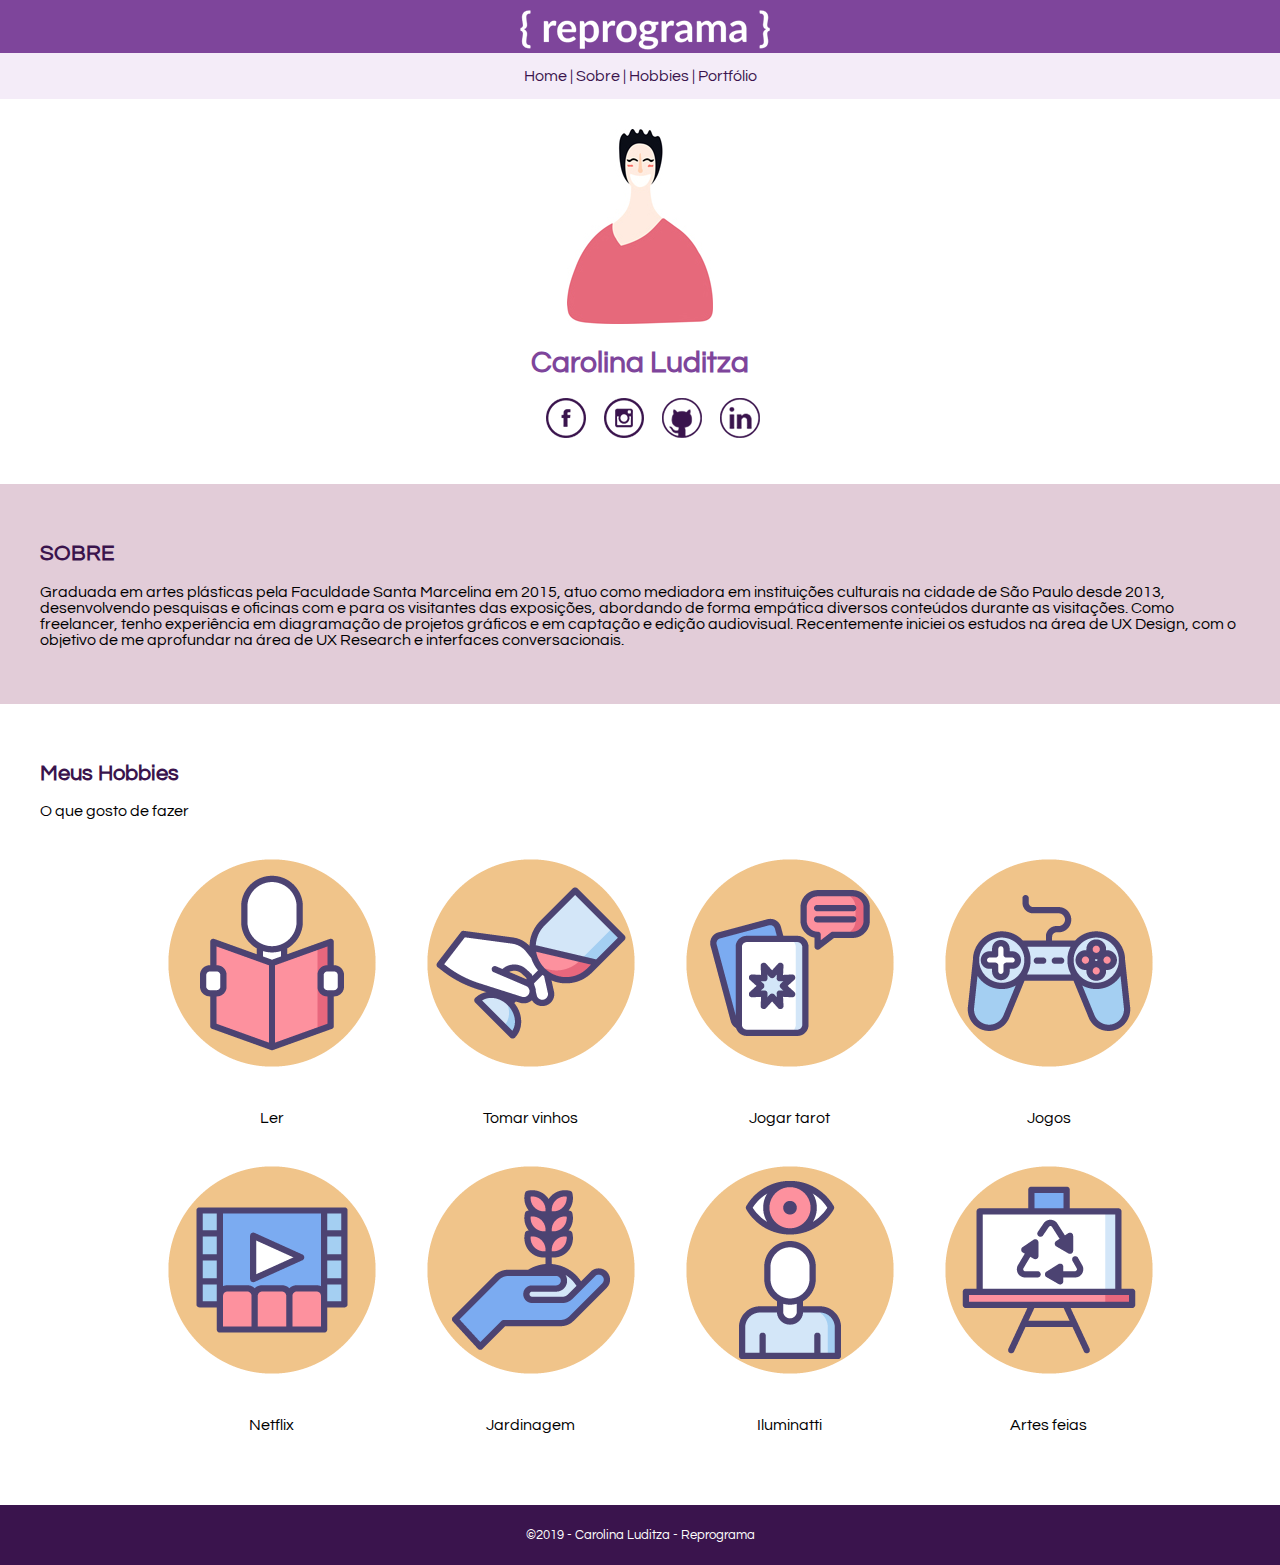
<file: index.html>
<!DOCTYPE html>
<html lang="PT-BR">
<head>
    <meta charset="UTF-8">
    <meta http-equiv="X-UA-Compatible" content="IE=edge">
    <title>Carolina Luditza</title>
    <link rel="shortcut icon" type="image/png" href="https://www.reprograma.com.br/assets/img/favicon.ico"/>
    <link rel="stylesheet" type="text/css" media="screen" href="main.css">
    <link href="https://fonts.googleapis.com/css?family=Questrial" rel="stylesheet"> 
    
</head>
<body>

    <div id="tudo">
        <header>
                <img src="imagem/logo-reprograma.png">
        </header>

<!--Menu de Navegação -->

        <nav id="menu">
                <a href="#boasvindas">Home</a> |
                <a href="#sobre">Sobre</a> |
                <a href="#sobre">Hobbies</a> |
                <a href="http://luditzacg.github.io/mulheres/mulheres">Portfólio</a> 
                
        </nav>



        <section id="boasvindas"> 

<!--Retrato escolhido-->
                <img src="imagem/retrato19.jpg">

<!--Seu nome -->                
                <h1> Carolina Luditza</h1>

<!--Suas Redes Sociais -->


        <ul class="icones-sociais">
            <li>
                <a href="http://pt-br.facebook.com/carolina.luditza" class="facebook">
                    Facebook
                </a>
            </li>
            <li>
                    <a href="http://pt-br.facebook.com/luditza_cg" class="instagram">
                        Instagram
                    </a>
                </li>
            <li>
                <a href="https://github.com/luditzacg" class="github">
                    Github
                </a>
            </li>
            <li>
                <a href="https://br.linkedin.com/in/carolinaluditza" class="linkedin">
                    LinkedIn
                </a>
            </li>
        </ul>
   

               
            </section>
        

       <section id="sobre"> 
           <h2>SOBRE</h2>
            <p>Graduada em artes plásticas pela Faculdade Santa Marcelina em 2015, atuo como mediadora em instituições culturais na cidade de São Paulo desde 2013, desenvolvendo pesquisas e oficinas com e para os visitantes das exposições, abordando de forma empática diversos conteúdos durante as visitações.
            Como freelancer, tenho experiência em diagramação de projetos gráficos e em captação e edição audiovisual. Recentemente iniciei os estudos na área de UX Design, com o objetivo de me aprofundar na área de UX Research e interfaces conversacionais.</p>
        
        </section>

        <section id="hobbies"> 
                <h2>Meus Hobbies</h2>
                 <p>O que gosto de fazer</p>
        <div class="icones">
                 <ul class="hobbies">
                        <li>
                            <img src="imagem/png/Reading.png">
                            <p>Ler</p>
                        </li>
                        <li>
                            <img src="imagem/png/Wine Tasting.png">
                            <p>Tomar vinhos</p>
                        </li>
                        <li>
                            <img src="imagem/png/Tarot Card Reading.png">
                            <p>Jogar tarot</p>
                        </li>
                        <li>
                            <img src="imagem/png/Video Gaming.png">
                            <p>Jogos</p>
                        </li>
                        <li>
                            <img src="imagem/png/Watching Movies.png">
                            <p>Netflix</p>
                        </li>
                        <li>
                            <img src="imagem/png/Organic Farming.png">
                            <p>Jardinagem</p>
                        </li>
                        <li>
                            <img src="imagem/png/People Watching.png">
                            <p>Iluminatti</p>
                        </li>
                        <li>
                            <img src="imagem/png/Recycled Art.png">
                            <p>Artes feias</p>
                        </li>
                    </ul>
                </div>
             </section>
        <footer>
                <p>&copy;2019 - Carolina Luditza - Reprograma</p>
        </footer>
    </div>
</body>
</html>
</file>
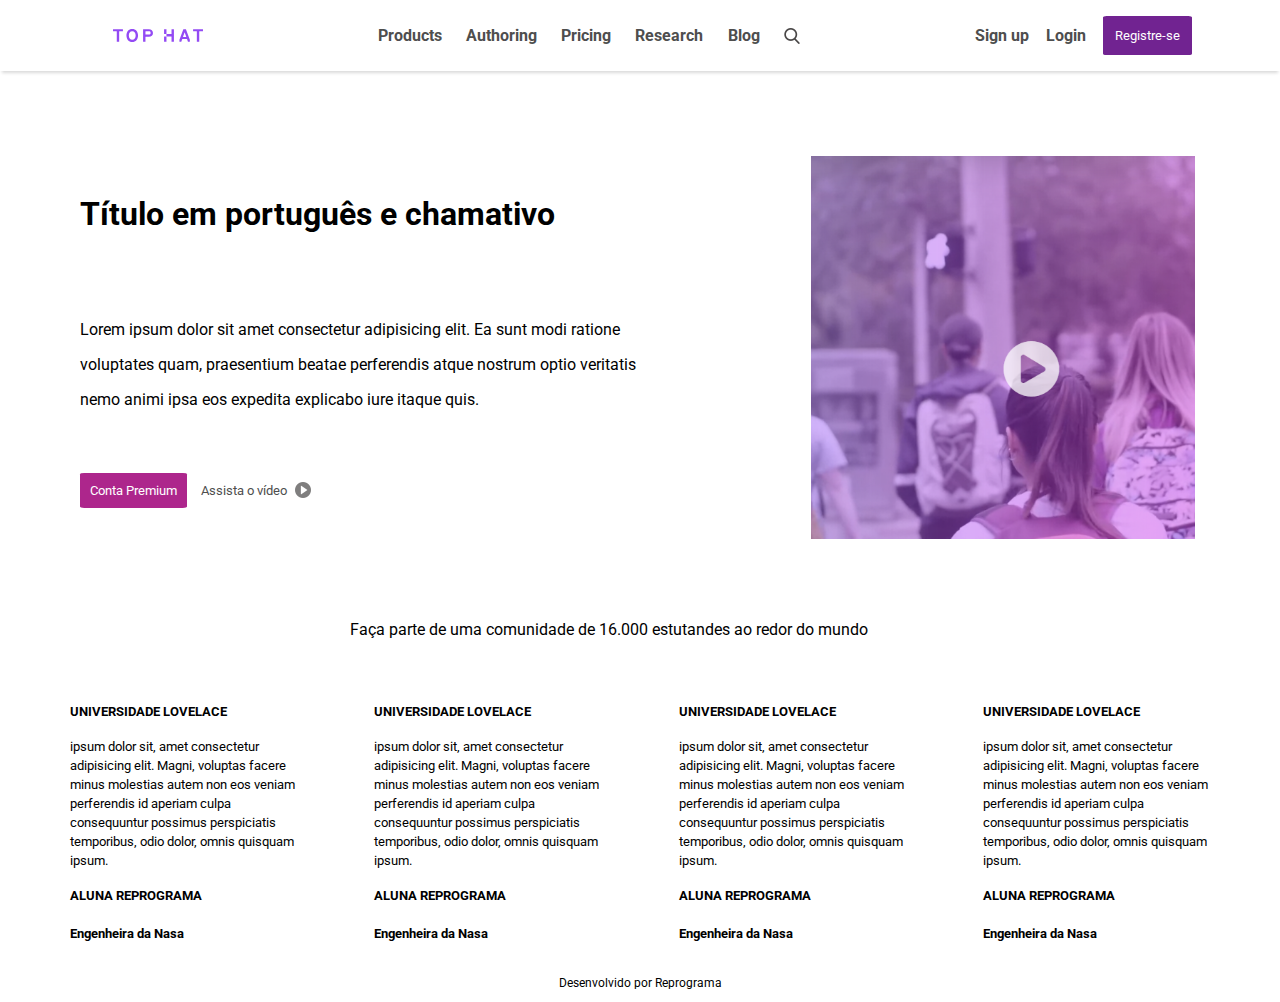
<file: mulheres/mulheres.html>
<!DOCTYPE html>
<html lang="pt-br">

<head>
    <meta charset="UTF-8">
    <title> Título em português e chamativo </title>

    <link rel="stylesheet" href="./css/style.css">

    <link href="https://fonts.googleapis.com/css?family=Roboto" rel="stylesheet">

<body>
    <nav class="navegacao">
        <img class="logo" src="./img/logo.svg" alt="Imagem do logo">
        <ul class="lista">
            <li>
                <a href="#">Products</a>
            </li>
            <li>
                <a href="#">Authoring</a>
            </li>
            <li>
                <a href="#">Pricing</a>
            </li>
            <li>
                <a href="#">Research</a>
            </li>
            <li>
                <a href="#">Blog</a>
            </li>
            <img class="busca" src="./img/search.png" alt="Buscar">
        </ul>

        <ul class="lista lista--pequena">
            <li>
                <a href="#">Sign up</a>
            </li>
            <li>
                <a href="#">Login</a>
            </li>
            <li><button class="btn">Registre-se</button></li>
        </ul>
    </nav>

    <header class="cabecalho">
        <div class="texto">
            <h1>Título em português e chamativo</h1>
            <p class="paragrafo">Lorem ipsum dolor sit amet consectetur adipisicing elit. Ea sunt modi ratione
                voluptates quam,
                praesentium beatae perferendis atque nostrum optio veritatis nemo animi ipsa eos expedita explicabo iure
                itaque quis.</p>

            <button class="btn btn--rosa">Conta Premium</button>
            <button class="btn btn--branco">Assista o vídeo <img class="play" src="./img/play-button.png"
                    alt="Iniciar o vídeo"></button>
        </div>

        <img class="img" src="./img/header.png" alt="Imagem do vídeo">

    </header>

    <article class="artigos">
        <p class="subtitulo">Faça parte de uma comunidade de 16.000 estutandes ao redor do mundo</p>

        <div class="blocos">
            <p><span class="destaques">Universidade Lovelace</span></p>

            <p><span class="corpo">ipsum dolor sit, amet consectetur adipisicing elit. Magni, voluptas facere minus
                    molestias autem non eos veniam perferendis id aperiam culpa consequuntur possimus perspiciatis
                    temporibus, odio dolor, omnis quisquam ipsum.</span>
                <p>
                    <p><span class="destaques">Aluna Reprograma</span></h5>
                        <h5>Engenheira da Nasa</h5>
        </div>
        <div class="blocos">
            <p><span class="destaques">Universidade Lovelace</span></p>

            <p><span class="corpo">ipsum dolor sit, amet consectetur adipisicing elit. Magni, voluptas facere minus
                    molestias autem non eos veniam perferendis id aperiam culpa consequuntur possimus perspiciatis
                    temporibus, odio dolor, omnis quisquam ipsum.</span>
                <p>
                    <p><span class="destaques">Aluna Reprograma</span></h5>
                        <h5>Engenheira da Nasa</h5>
        </div>
        <div class="blocos">
            <p><span class="destaques">Universidade Lovelace</span></p>

            <p><span class="corpo">ipsum dolor sit, amet consectetur adipisicing elit. Magni, voluptas facere minus
                    molestias autem non eos veniam perferendis id aperiam culpa consequuntur possimus perspiciatis
                    temporibus, odio dolor, omnis quisquam ipsum.</span>
                <p>
                    <p><span class="destaques">Aluna Reprograma</span></h5>
                        <h5>Engenheira da Nasa</h5>
        </div>
        <div class="blocos">
            <p><span class="destaques">Universidade Lovelace</span></p>

            <p><span class="corpo">ipsum dolor sit, amet consectetur adipisicing elit. Magni, voluptas facere minus
                    molestias autem non eos veniam perferendis id aperiam culpa consequuntur possimus perspiciatis
                    temporibus, odio dolor, omnis quisquam ipsum.</span>
                <p>
                    <p><span class="destaques">Aluna Reprograma</span></h5>
                        <h5>Engenheira da Nasa</h5>
        </div>
    </article>

    <footer class="rodape">
        <p>Desenvolvido por Reprograma</p>
    </footer>

</body>
</head>

</html>
</file>
<file: main.css>
@charset "UTF-8";

body {
    margin: 0;
    font-family: 'Questrial', sans-serif;
}

a {
    text-decoration: none;
    color:#3a144d;
}

h1 {color:#7E459B;
    font-size: 30px;
}

h2 {color:#3a144d;
    font-size: 22px;
}

header {
    background-color: #7E459B;
    min-height: 20px;
    text-align: center;
    margin-top: 0px; 
    padding: 10px 0px 0px 10px;
    font-family: 'Questrial', sans-serif;
}

#boasvindas{
    background-color:#fff;
    text-align: center;
    padding-top: 30px;
    padding-bottom: 30px;
 }


/*inicio do estilo menu*/
#menu{
    
    text-align: center; /*alinhamento do texto*/
    padding: 15px; /*espaço entre a borda e o conteúdo do elemento*/
    background-color: #f4ecf8; /*cor de fundo*/
    color:#3a144d;
}

/*fim do estilo do menu*/  


.icones-sociais li {
    display: inline-block;
}

.icones-sociais a {
    width: 40px;
    height: 40px;
    display: block;
    text-indent: -99999px;
    margin-right:15px;
}


.github {
    background-image: url("imagem/github.png");
}

.email {
     background-image: url("imagem/mail.png");
}

.linkedin {
    background-image: url("imagem/linkedin.png");
}
.facebook {
    background-image: url("imagem/fb.png");
}
.instagram{
    background-image: url("imagem/insta.png");
}


#sobre{
    
    background-color: #e2ccd8; /*cor de fundo*/
    padding: 40px;
     
}


#hobbies{
    
    background-color: #fff; /*cor de fundo*/
    padding: 40px;
    
     
}

.icones{
    text-align: center;
}

.hobbies li {
    display: inline-block;
}


/* inicio do estilo footer */
footer {
    background-color: #3a144d;
    min-height: 20px;
    text-align: center;
    margin-top: 0px; 
    padding: 10px 0px 10px 0px;
    font-family: 'Questrial', sans-serif;
    
}


footer p {
    color: #fff;
    text-align: center;
    font-size: 13px;
}

/* final do estilo footer */
</file>
<file: mulheres/css/style.css>
body {
    margin: 0;
    font-family: 'Roboto', sans-serif;
}

.navegacao {
    display: flex;
    align-items: center;
    justify-content: space-around;
    box-shadow: 0px 4px 3px -2px rgba(0, 0, 0, 0.15);
}

.logo {
    width: 90px;
    padding-left: 25px;
}

.lista {
    display: flex;
    align-items: center;
    justify-content: space-between;
    list-style: none;
    padding-left: 0;
    width: 33%;
}

.lista--pequena {
    width: 17%;
}

.lista a {
    text-decoration: none;
    color: #4e4e4e;
    font-weight: bold;
}

.btn {
    background-color: #712391;
    padding: 10px;
    border: 2px solid #712391;
    border-radius: 4%;
    color: #ffffff;
    font-size: 13px;
    font-family: 'Roboto';
    align-items: center;
}

.cabecalho {
    display: flex;
    align-items: center;
    justify-content: space-between;
}

.texto {
    display: inline-block;
    width: 45%;
    padding: 74px 0 0 80px;
    line-height: 35px;
}

.paragrafo {
    margin-top:80px;
}
.img {
    display: inline-block;
    width: 30%;
    padding: 85px 85px 0 80px;
}
.btn--rosa {
    margin-top: 40px;
    background-color: #ad268c;
    border: #ad268c;
}

.btn--branco {
    background-color: #ffffff;
    border: #ffffff;
    color: #4e4e4e;
    
}

.play {
    margin: 13px 0px -3px 5px;
}

.artigos {
    display: inline-block;

}

.subtitulo {
    padding: 65px 350px 0px;
}

.blocos {
    display: inline-block;
    width: 18%;
    margin-top: 30px;
    margin-inline-start: 70px;
}

.destaques {
    font-weight: bold;
    font-style: unset;
    font-size: 13px;
    text-transform: uppercase;
}

.corpo {
    font-size: 12.5px;
}

.rodape {
    width: 100vw;
    display: flex;
    font-size: 12px;
    justify-content: center;
}
</file>
